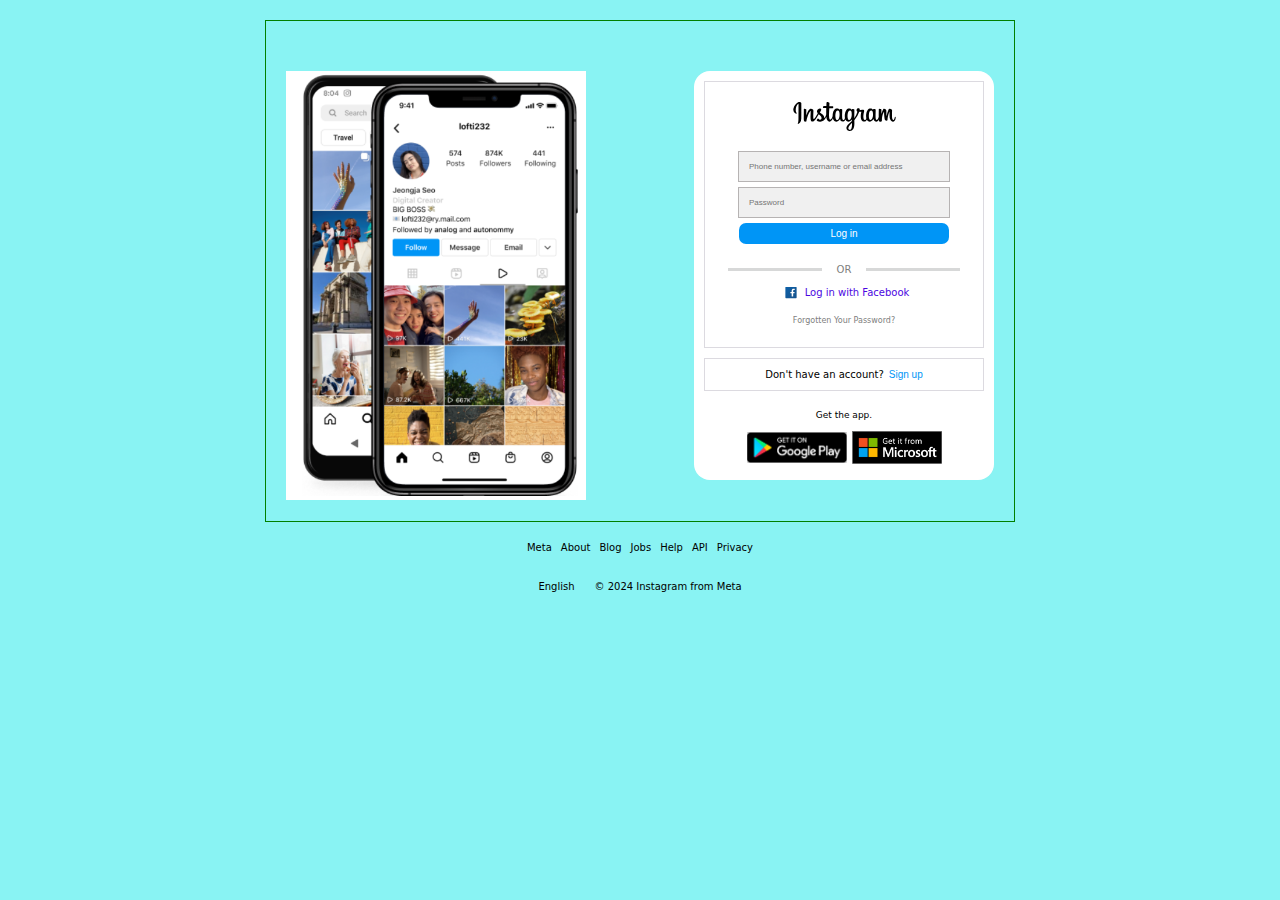
<file: instagarm.html>
<!DOCTYPE html>
<html lang="en">
<head>
    <meta charset="UTF-8">
    <meta name="viewport" content="width=device-width, initial-scale=1.0">
    <title>Instagram</title>
    <link rel="stylesheet" href="instagram.css">
</head>
<body>

    <div class="card_container">
            <div class="image_left_side_card_container">
                <img class="image_size_left_side" src="image.png" alt="">
            </div>

            <div class="Instagram_login_right_side_container gap" >
                <div class="Instagram_top_container">
                    <div class="Instagram">
                        <svg aria-label="Instagram"  fill="currentColor" height="29" role="img" viewBox="32 4 113 32" width="103"><title>Instagram</title><path clip-rule="evenodd" d="M37.82 4.11c-2.32.97-4.86 3.7-5.66 7.13-1.02 4.34 3.21 6.17 3.56 5.57.4-.7-.76-.94-1-3.2-.3-2.9 1.05-6.16 2.75-7.58.32-.27.3.1.3.78l-.06 14.46c0 3.1-.13 4.07-.36 5.04-.23.98-.6 1.64-.33 1.9.32.28 1.68-.4 2.46-1.5a8.13 8.13 0 0 0 1.33-4.58c.07-2.06.06-5.33.07-7.19 0-1.7.03-6.71-.03-9.72-.02-.74-2.07-1.51-3.03-1.1Zm82.13 14.48a9.42 9.42 0 0 1-.88 3.75c-.85 1.72-2.63 2.25-3.39-.22-.4-1.34-.43-3.59-.13-5.47.3-1.9 1.14-3.35 2.53-3.22 1.38.13 2.02 1.9 1.87 5.16ZM96.8 28.57c-.02 2.67-.44 5.01-1.34 5.7-1.29.96-3 .23-2.65-1.72.31-1.72 1.8-3.48 4-5.64l-.01 1.66Zm-.35-10a10.56 10.56 0 0 1-.88 3.77c-.85 1.72-2.64 2.25-3.39-.22-.5-1.69-.38-3.87-.13-5.25.33-1.78 1.12-3.44 2.53-3.44 1.38 0 2.06 1.5 1.87 5.14Zm-13.41-.02a9.54 9.54 0 0 1-.87 3.8c-.88 1.7-2.63 2.24-3.4-.23-.55-1.77-.36-4.2-.13-5.5.34-1.95 1.2-3.32 2.53-3.2 1.38.14 2.04 1.9 1.87 5.13Zm61.45 1.81c-.33 0-.49.35-.61.93-.44 2.02-.9 2.48-1.5 2.48-.66 0-1.26-1-1.42-3-.12-1.58-.1-4.48.06-7.37.03-.59-.14-1.17-1.73-1.75-.68-.25-1.68-.62-2.17.58a29.65 29.65 0 0 0-2.08 7.14c0 .06-.08.07-.1-.06-.07-.87-.26-2.46-.28-5.79 0-.65-.14-1.2-.86-1.65-.47-.3-1.88-.81-2.4-.2-.43.5-.94 1.87-1.47 3.48l-.74 2.2.01-4.88c0-.5-.34-.67-.45-.7a9.54 9.54 0 0 0-1.8-.37c-.48 0-.6.27-.6.67 0 .05-.08 4.65-.08 7.87v.46c-.27 1.48-1.14 3.49-2.09 3.49s-1.4-.84-1.4-4.68c0-2.24.07-3.21.1-4.83.02-.94.06-1.65.06-1.81-.01-.5-.87-.75-1.27-.85-.4-.09-.76-.13-1.03-.11-.4.02-.67.27-.67.62v.55a3.71 3.71 0 0 0-1.83-1.49c-1.44-.43-2.94-.05-4.07 1.53a9.31 9.31 0 0 0-1.66 4.73c-.16 1.5-.1 3.01.17 4.3-.33 1.44-.96 2.04-1.64 2.04-.99 0-1.7-1.62-1.62-4.4.06-1.84.42-3.13.82-4.99.17-.8.04-1.2-.31-1.6-.32-.37-1-.56-1.99-.33-.7.16-1.7.34-2.6.47 0 0 .05-.21.1-.6.23-2.03-1.98-1.87-2.69-1.22-.42.39-.7.84-.82 1.67-.17 1.3.9 1.91.9 1.91a22.22 22.22 0 0 1-3.4 7.23v-.7c-.01-3.36.03-6 .05-6.95.02-.94.06-1.63.06-1.8 0-.36-.22-.5-.66-.67-.4-.16-.86-.26-1.34-.3-.6-.05-.97.27-.96.65v.52a3.7 3.7 0 0 0-1.84-1.49c-1.44-.43-2.94-.05-4.07 1.53a10.1 10.1 0 0 0-1.66 4.72c-.15 1.57-.13 2.9.09 4.04-.23 1.13-.89 2.3-1.63 2.3-.95 0-1.5-.83-1.5-4.67 0-2.24.07-3.21.1-4.83.02-.94.06-1.65.06-1.81 0-.5-.87-.75-1.27-.85-.42-.1-.79-.13-1.06-.1-.37.02-.63.35-.63.6v.56a3.7 3.7 0 0 0-1.84-1.49c-1.44-.43-2.93-.04-4.07 1.53-.75 1.03-1.35 2.17-1.66 4.7a15.8 15.8 0 0 0-.12 2.04c-.3 1.81-1.61 3.9-2.68 3.9-.63 0-1.23-1.21-1.23-3.8 0-3.45.22-8.36.25-8.83l1.62-.03c.68 0 1.29.01 2.19-.04.45-.02.88-1.64.42-1.84-.21-.09-1.7-.17-2.3-.18-.5-.01-1.88-.11-1.88-.11s.13-3.26.16-3.6c.02-.3-.35-.44-.57-.53a7.77 7.77 0 0 0-1.53-.44c-.76-.15-1.1 0-1.17.64-.1.97-.15 3.82-.15 3.82-.56 0-2.47-.11-3.02-.11-.52 0-1.08 2.22-.36 2.25l3.2.09-.03 6.53v.47c-.53 2.73-2.37 4.2-2.37 4.2.4-1.8-.42-3.15-1.87-4.3-.54-.42-1.6-1.22-2.79-2.1 0 0 .69-.68 1.3-2.04.43-.96.45-2.06-.61-2.3-1.75-.41-3.2.87-3.63 2.25a2.61 2.61 0 0 0 .5 2.66l.15.19c-.4.76-.94 1.78-1.4 2.58-1.27 2.2-2.24 3.95-2.97 3.95-.58 0-.57-1.77-.57-3.43 0-1.43.1-3.58.19-5.8.03-.74-.34-1.16-.96-1.54a4.33 4.33 0 0 0-1.64-.69c-.7 0-2.7.1-4.6 5.57-.23.69-.7 1.94-.7 1.94l.04-6.57c0-.16-.08-.3-.27-.4a4.68 4.68 0 0 0-1.93-.54c-.36 0-.54.17-.54.5l-.07 10.3c0 .78.02 1.69.1 2.09.08.4.2.72.36.91.15.2.33.34.62.4.28.06 1.78.25 1.86-.32.1-.69.1-1.43.89-4.2 1.22-4.31 2.82-6.42 3.58-7.16.13-.14.28-.14.27.07l-.22 5.32c-.2 5.37.78 6.36 2.17 6.36 1.07 0 2.58-1.06 4.2-3.74l2.7-4.5 1.58 1.46c1.28 1.2 1.7 2.36 1.42 3.45-.21.83-1.02 1.7-2.44.86-.42-.25-.6-.44-1.01-.71-.23-.15-.57-.2-.78-.04-.53.4-.84.92-1.01 1.55-.17.61.45.94 1.09 1.22.55.25 1.74.47 2.5.5 2.94.1 5.3-1.42 6.94-5.34.3 3.38 1.55 5.3 3.72 5.3 1.45 0 2.91-1.88 3.55-3.72.18.75.45 1.4.8 1.96 1.68 2.65 4.93 2.07 6.56-.18.5-.69.58-.94.58-.94a3.07 3.07 0 0 0 2.94 2.87c1.1 0 2.23-.52 3.03-2.31.09.2.2.38.3.56 1.68 2.65 4.93 2.07 6.56-.18l.2-.28.05 1.4-1.5 1.37c-2.52 2.3-4.44 4.05-4.58 6.09-.18 2.6 1.93 3.56 3.53 3.69a4.5 4.5 0 0 0 4.04-2.11c.78-1.15 1.3-3.63 1.26-6.08l-.06-3.56a28.55 28.55 0 0 0 5.42-9.44s.93.01 1.92-.05c.32-.02.41.04.35.27-.07.28-1.25 4.84-.17 7.88.74 2.08 2.4 2.75 3.4 2.75 1.15 0 2.26-.87 2.85-2.17l.23.42c1.68 2.65 4.92 2.07 6.56-.18.37-.5.58-.94.58-.94.36 2.2 2.07 2.88 3.05 2.88 1.02 0 2-.42 2.78-2.28.03.82.08 1.49.16 1.7.05.13.34.3.56.37.93.34 1.88.18 2.24.11.24-.05.43-.25.46-.75.07-1.33.03-3.56.43-5.21.67-2.79 1.3-3.87 1.6-4.4.17-.3.36-.35.37-.03.01.64.04 2.52.3 5.05.2 1.86.46 2.96.65 3.3.57 1 1.27 1.05 1.83 1.05.36 0 1.12-.1 1.05-.73-.03-.31.02-2.22.7-4.96.43-1.79 1.15-3.4 1.41-4 .1-.21.15-.04.15 0-.06 1.22-.18 5.25.32 7.46.68 2.98 2.65 3.32 3.34 3.32 1.47 0 2.67-1.12 3.07-4.05.1-.7-.05-1.25-.48-1.25Z" fill="currentColor" fill-rule="evenodd"></path></svg>
                    </div>
            
                    <div class="button_container">
                        <input class="ph_un_text" type="text" placeholder="Phone number, username or email address">
                        <input class="passtext" type="password" placeholder="Password">
                        <button type="submit" class="Login">Log in</button>
                    </div>
            
                    <div class="or">
                        <input type="text" class="border_bottom_left">
                        <p>OR</p>
                        <input type="text" class="border_bottom_right">
                    </div>
            
                    <div class="facebook_container">
                        <svg xmlns="http://www.w3.org/2000/svg" width="24" height="15" viewBox="0 0 48 48">
                        <linearGradient  id="awSgIinfw5_FS5MLHI~A9a_yGcWL8copNNQ_gr1" x1="6.228" x2="42.077" y1="4.896" y2="43.432" gradientUnits="userSpaceOnUse"><stop offset="0" stop-color="#0d61a9"></stop><stop offset="1" stop-color="#16528c"></stop></linearGradient><path fill="url(#awSgIinfw5_FS5MLHI~A9a_yGcWL8copNNQ_gr1)" d="M42,40c0,1.105-0.895,2-2,2H8c-1.105,0-2-0.895-2-2V8c0-1.105,0.895-2,2-2h32	c1.105,0,2,0.895,2,2V40z"></path><path d="M25,38V27h-4v-6h4v-2.138c0-5.042,2.666-7.818,7.505-7.818c1.995,0,3.077,0.14,3.598,0.208	l0.858,0.111L37,12.224L37,17h-3.635C32.237,17,32,18.378,32,19.535V21h4.723l-0.928,6H32v11H25z" opacity=".05"></path><path d="M25.5,37.5v-11h-4v-5h4v-2.638c0-4.788,2.422-7.318,7.005-7.318c1.971,0,3.03,0.138,3.54,0.204	l0.436,0.057l0.02,0.442V16.5h-3.135c-1.623,0-1.865,1.901-1.865,3.035V21.5h4.64l-0.773,5H31.5v11H25.5z" opacity=".07"></path><path fill="#fff" d="M33.365,16H36v-3.754c-0.492-0.064-1.531-0.203-3.495-0.203c-4.101,0-6.505,2.08-6.505,6.819V22h-4v4	h4v11h5V26h3.938l0.618-4H31v-2.465C31,17.661,31.612,16,33.365,16z"></path>
                        </svg>
                        <a class="facebook_link" href="https://www.facebook.com/login.php?skip_api_login=1&api_key=124024574287414&kid_directed_site=0&app_id=124024574287414&signed_next=1&next=https%3A%2F%2Fwww.facebook.com%2Fdialog%2Foauth%3Fclient_id%3D124024574287414%26locale%3Den_GB%26redirect_uri%3Dhttps%253A%252F%252Fwww.instagram.com%252Faccounts%252Fsignup%252F%26response_type%3Dcode%252Cgranted_scopes%26scope%3Demail%26state%3D%257B%2522fbLoginKey%2522%253A%2522w1nz3s1s31ngqgdyhl4bl6lrt15sf54g7di4xz1g74jiyjaq5hx%2522%252C%2522fbLoginReturnURL%2522%253A%2522%252Ffxcal%252Fdisclosure%252F%253Fnext%253D%25252Fgoogle%25252F%2522%257D%26ret%3Dlogin%26fbapp_pres%3D0%26logger_id%3D3bfdfe57-07a6-4eef-9b6e-44c9404fe72c%26tp%3Dunspecified&cancel_url=https%3A%2F%2Fwww.instagram.com%2Faccounts%2Fsignup%2F%3Ferror%3Daccess_denied%26error_code%3D200%26error_description%3DPermissions%2Berror%26error_reason%3Duser_denied%26state%3D%257B%2522fbLoginKey%2522%253A%2522w1nz3s1s31ngqgdyhl4bl6lrt15sf54g7di4xz1g74jiyjaq5hx%2522%252C%2522fbLoginReturnURL%2522%253A%2522%252Ffxcal%252Fdisclosure%252F%253Fnext%253D%25252Fgoogle%25252F%2522%257D%23_%3D_&display=page&locale=en_GB&pl_dbl=0">
                        Log in with Facebook
                    </a>
                    </div>
                    
                    <div class="forgotten_password_container">
                        <a class="forgotten_password" href="https://www.instagram.com/accounts/password/reset/">Forgotten Your Password?</a>
                    </div>
                </div>

                <div class="footer_section">
                    <p class="dont_have_account">Don't have an account?</p>
                    <a href="https://www.instagram.com/accounts/emailsignup/">
                        <button type="submit" class="SignUp">Sign up</button>
                    </a> 
                </div>

                <div class="playstore_buttons_container">
                    <p class="get_the_app">Get the app.</p>
                    <div class="playstorebuttons">
                        <a href="https://play.google.com/store/apps/details?id=com.instagram.android&referrer=ig_mid%3DE357D83A-E064-4603-A102-B652B291FCC2%26utm_campaign%3DloginPage%26utm_content%3Dlo%26utm_source%3Dinstagramweb%26utm_medium%3Dbadge%26original_referrer%3Dhttps%253A%252F%252Fwww.google.com%252F&pli=1">
                            <img src="google_play_button.png" class="google_playstore_button_image" alt="">
                            <title>Google PlayStore</title>
                        </a>
                        <a href="ms-windows-store://pdp/?productid=9nblggh5l9xt&referrer=appbadge&source=www.instagram.com&mode=mini&pos=0%2C0%2C1536%2C816">
                            <img src="microsoft_button.png" class="microsoft_button_image" alt="">
                            <title>Microsoft Button</title>
                        </a>
                    </div>
                </div>
            </div>
        
               
    </div>

    <footer class="last_footer_section_container">
        <div class="last_footer_firstrow">
            <a class="decor" href="https://about.meta.com/">Meta</a>
            <a class="decor" href="https://about.instagram.com/">About</a>
            <a class="decor" href="https://about.instagram.com/blog/">Blog</a>
            <a class="decor" href="https://www.instagram.com/about/jobs/">Jobs</a>
            <a class="decor" href="https://help.instagram.com/">Help</a>
            <a class="decor" href="https://developers.facebook.com/docs/instagram">API</a>
            <a class="decor" href="https://privacycenter.instagram.com/policy/?entry_point=ig_help_center_data_policy_redirect">Privacy</a>
        </div>
        <div class="last_footer_secondrow">
            <p>English</p>
            <p>© 2024 Instagram from Meta</p>
        </div>
    </footer>



    
    
</body>
</html>
</file>
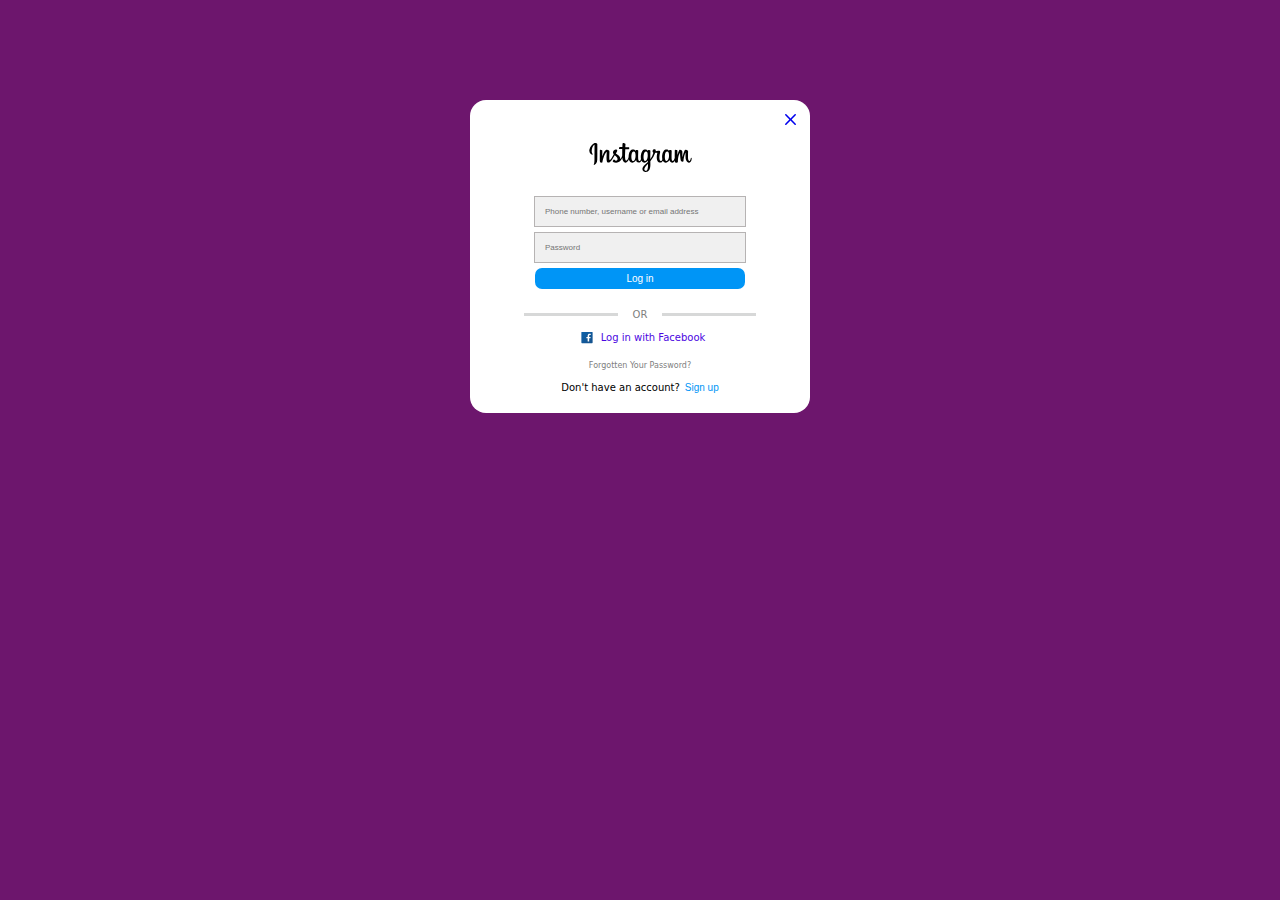
<file: popup.html>
<!DOCTYPE html>
<html lang="en">
<head>
    <meta charset="UTF-8">
    <meta name="viewport" content="width=device-width, initial-scale=1.0">
    <title>Document</title>
    <link rel="stylesheet" href="pop.css">
</head>
<body>

    
        <div class="card" >
            <div class="Close_button" >
                <a href="index.html">
                    <svg xmlns="http://www.w3.org/2000/svg" width="25" height=25" fill="currentColor" viewBox="0 0 16 16">
                        <path d="M4.646 4.646a.5.5 0 0 1 .708 0L8 7.293l2.646-2.647a.5.5 0 0 1 .708.708L8.707 8l2.647 2.646a.5.5 0 0 1-.708.708L8 8.707l-2.646 2.647a.5.5 0 0 1-.708-.708L7.293 8 4.646 5.354a.5.5 0 0 1 0-.708"/>
                      </svg>
                </a>
            </div>
    
            <div class="Instagram">
                <svg aria-label="Instagram"  fill="currentColor" height="29" role="img" viewBox="32 4 113 32" width="103"><title>Instagram</title><path clip-rule="evenodd" d="M37.82 4.11c-2.32.97-4.86 3.7-5.66 7.13-1.02 4.34 3.21 6.17 3.56 5.57.4-.7-.76-.94-1-3.2-.3-2.9 1.05-6.16 2.75-7.58.32-.27.3.1.3.78l-.06 14.46c0 3.1-.13 4.07-.36 5.04-.23.98-.6 1.64-.33 1.9.32.28 1.68-.4 2.46-1.5a8.13 8.13 0 0 0 1.33-4.58c.07-2.06.06-5.33.07-7.19 0-1.7.03-6.71-.03-9.72-.02-.74-2.07-1.51-3.03-1.1Zm82.13 14.48a9.42 9.42 0 0 1-.88 3.75c-.85 1.72-2.63 2.25-3.39-.22-.4-1.34-.43-3.59-.13-5.47.3-1.9 1.14-3.35 2.53-3.22 1.38.13 2.02 1.9 1.87 5.16ZM96.8 28.57c-.02 2.67-.44 5.01-1.34 5.7-1.29.96-3 .23-2.65-1.72.31-1.72 1.8-3.48 4-5.64l-.01 1.66Zm-.35-10a10.56 10.56 0 0 1-.88 3.77c-.85 1.72-2.64 2.25-3.39-.22-.5-1.69-.38-3.87-.13-5.25.33-1.78 1.12-3.44 2.53-3.44 1.38 0 2.06 1.5 1.87 5.14Zm-13.41-.02a9.54 9.54 0 0 1-.87 3.8c-.88 1.7-2.63 2.24-3.4-.23-.55-1.77-.36-4.2-.13-5.5.34-1.95 1.2-3.32 2.53-3.2 1.38.14 2.04 1.9 1.87 5.13Zm61.45 1.81c-.33 0-.49.35-.61.93-.44 2.02-.9 2.48-1.5 2.48-.66 0-1.26-1-1.42-3-.12-1.58-.1-4.48.06-7.37.03-.59-.14-1.17-1.73-1.75-.68-.25-1.68-.62-2.17.58a29.65 29.65 0 0 0-2.08 7.14c0 .06-.08.07-.1-.06-.07-.87-.26-2.46-.28-5.79 0-.65-.14-1.2-.86-1.65-.47-.3-1.88-.81-2.4-.2-.43.5-.94 1.87-1.47 3.48l-.74 2.2.01-4.88c0-.5-.34-.67-.45-.7a9.54 9.54 0 0 0-1.8-.37c-.48 0-.6.27-.6.67 0 .05-.08 4.65-.08 7.87v.46c-.27 1.48-1.14 3.49-2.09 3.49s-1.4-.84-1.4-4.68c0-2.24.07-3.21.1-4.83.02-.94.06-1.65.06-1.81-.01-.5-.87-.75-1.27-.85-.4-.09-.76-.13-1.03-.11-.4.02-.67.27-.67.62v.55a3.71 3.71 0 0 0-1.83-1.49c-1.44-.43-2.94-.05-4.07 1.53a9.31 9.31 0 0 0-1.66 4.73c-.16 1.5-.1 3.01.17 4.3-.33 1.44-.96 2.04-1.64 2.04-.99 0-1.7-1.62-1.62-4.4.06-1.84.42-3.13.82-4.99.17-.8.04-1.2-.31-1.6-.32-.37-1-.56-1.99-.33-.7.16-1.7.34-2.6.47 0 0 .05-.21.1-.6.23-2.03-1.98-1.87-2.69-1.22-.42.39-.7.84-.82 1.67-.17 1.3.9 1.91.9 1.91a22.22 22.22 0 0 1-3.4 7.23v-.7c-.01-3.36.03-6 .05-6.95.02-.94.06-1.63.06-1.8 0-.36-.22-.5-.66-.67-.4-.16-.86-.26-1.34-.3-.6-.05-.97.27-.96.65v.52a3.7 3.7 0 0 0-1.84-1.49c-1.44-.43-2.94-.05-4.07 1.53a10.1 10.1 0 0 0-1.66 4.72c-.15 1.57-.13 2.9.09 4.04-.23 1.13-.89 2.3-1.63 2.3-.95 0-1.5-.83-1.5-4.67 0-2.24.07-3.21.1-4.83.02-.94.06-1.65.06-1.81 0-.5-.87-.75-1.27-.85-.42-.1-.79-.13-1.06-.1-.37.02-.63.35-.63.6v.56a3.7 3.7 0 0 0-1.84-1.49c-1.44-.43-2.93-.04-4.07 1.53-.75 1.03-1.35 2.17-1.66 4.7a15.8 15.8 0 0 0-.12 2.04c-.3 1.81-1.61 3.9-2.68 3.9-.63 0-1.23-1.21-1.23-3.8 0-3.45.22-8.36.25-8.83l1.62-.03c.68 0 1.29.01 2.19-.04.45-.02.88-1.64.42-1.84-.21-.09-1.7-.17-2.3-.18-.5-.01-1.88-.11-1.88-.11s.13-3.26.16-3.6c.02-.3-.35-.44-.57-.53a7.77 7.77 0 0 0-1.53-.44c-.76-.15-1.1 0-1.17.64-.1.97-.15 3.82-.15 3.82-.56 0-2.47-.11-3.02-.11-.52 0-1.08 2.22-.36 2.25l3.2.09-.03 6.53v.47c-.53 2.73-2.37 4.2-2.37 4.2.4-1.8-.42-3.15-1.87-4.3-.54-.42-1.6-1.22-2.79-2.1 0 0 .69-.68 1.3-2.04.43-.96.45-2.06-.61-2.3-1.75-.41-3.2.87-3.63 2.25a2.61 2.61 0 0 0 .5 2.66l.15.19c-.4.76-.94 1.78-1.4 2.58-1.27 2.2-2.24 3.95-2.97 3.95-.58 0-.57-1.77-.57-3.43 0-1.43.1-3.58.19-5.8.03-.74-.34-1.16-.96-1.54a4.33 4.33 0 0 0-1.64-.69c-.7 0-2.7.1-4.6 5.57-.23.69-.7 1.94-.7 1.94l.04-6.57c0-.16-.08-.3-.27-.4a4.68 4.68 0 0 0-1.93-.54c-.36 0-.54.17-.54.5l-.07 10.3c0 .78.02 1.69.1 2.09.08.4.2.72.36.91.15.2.33.34.62.4.28.06 1.78.25 1.86-.32.1-.69.1-1.43.89-4.2 1.22-4.31 2.82-6.42 3.58-7.16.13-.14.28-.14.27.07l-.22 5.32c-.2 5.37.78 6.36 2.17 6.36 1.07 0 2.58-1.06 4.2-3.74l2.7-4.5 1.58 1.46c1.28 1.2 1.7 2.36 1.42 3.45-.21.83-1.02 1.7-2.44.86-.42-.25-.6-.44-1.01-.71-.23-.15-.57-.2-.78-.04-.53.4-.84.92-1.01 1.55-.17.61.45.94 1.09 1.22.55.25 1.74.47 2.5.5 2.94.1 5.3-1.42 6.94-5.34.3 3.38 1.55 5.3 3.72 5.3 1.45 0 2.91-1.88 3.55-3.72.18.75.45 1.4.8 1.96 1.68 2.65 4.93 2.07 6.56-.18.5-.69.58-.94.58-.94a3.07 3.07 0 0 0 2.94 2.87c1.1 0 2.23-.52 3.03-2.31.09.2.2.38.3.56 1.68 2.65 4.93 2.07 6.56-.18l.2-.28.05 1.4-1.5 1.37c-2.52 2.3-4.44 4.05-4.58 6.09-.18 2.6 1.93 3.56 3.53 3.69a4.5 4.5 0 0 0 4.04-2.11c.78-1.15 1.3-3.63 1.26-6.08l-.06-3.56a28.55 28.55 0 0 0 5.42-9.44s.93.01 1.92-.05c.32-.02.41.04.35.27-.07.28-1.25 4.84-.17 7.88.74 2.08 2.4 2.75 3.4 2.75 1.15 0 2.26-.87 2.85-2.17l.23.42c1.68 2.65 4.92 2.07 6.56-.18.37-.5.58-.94.58-.94.36 2.2 2.07 2.88 3.05 2.88 1.02 0 2-.42 2.78-2.28.03.82.08 1.49.16 1.7.05.13.34.3.56.37.93.34 1.88.18 2.24.11.24-.05.43-.25.46-.75.07-1.33.03-3.56.43-5.21.67-2.79 1.3-3.87 1.6-4.4.17-.3.36-.35.37-.03.01.64.04 2.52.3 5.05.2 1.86.46 2.96.65 3.3.57 1 1.27 1.05 1.83 1.05.36 0 1.12-.1 1.05-.73-.03-.31.02-2.22.7-4.96.43-1.79 1.15-3.4 1.41-4 .1-.21.15-.04.15 0-.06 1.22-.18 5.25.32 7.46.68 2.98 2.65 3.32 3.34 3.32 1.47 0 2.67-1.12 3.07-4.05.1-.7-.05-1.25-.48-1.25Z" fill="currentColor" fill-rule="evenodd"></path></svg>
            </div>
    
            <div class="button_container">
                <input class="ph_un_text" type="text" placeholder="Phone number, username or email address">
                <input class="passtext" type="password" placeholder="Password">
                <button type="submit" class="Login">Log in</button>
            </div>
    
                
    
            <div class="or">
                <input type="text" class="border_bottom_left">
                <p>OR</p>
                <input type="text" class="border_bottom_right">
            </div>
    
            <div class="facebook_container">
                <svg xmlns="http://www.w3.org/2000/svg" width="24" height="15" viewBox="0 0 48 48">
                <linearGradient  id="awSgIinfw5_FS5MLHI~A9a_yGcWL8copNNQ_gr1" x1="6.228" x2="42.077" y1="4.896" y2="43.432" gradientUnits="userSpaceOnUse"><stop offset="0" stop-color="#0d61a9"></stop><stop offset="1" stop-color="#16528c"></stop></linearGradient><path fill="url(#awSgIinfw5_FS5MLHI~A9a_yGcWL8copNNQ_gr1)" d="M42,40c0,1.105-0.895,2-2,2H8c-1.105,0-2-0.895-2-2V8c0-1.105,0.895-2,2-2h32	c1.105,0,2,0.895,2,2V40z"></path><path d="M25,38V27h-4v-6h4v-2.138c0-5.042,2.666-7.818,7.505-7.818c1.995,0,3.077,0.14,3.598,0.208	l0.858,0.111L37,12.224L37,17h-3.635C32.237,17,32,18.378,32,19.535V21h4.723l-0.928,6H32v11H25z" opacity=".05"></path><path d="M25.5,37.5v-11h-4v-5h4v-2.638c0-4.788,2.422-7.318,7.005-7.318c1.971,0,3.03,0.138,3.54,0.204	l0.436,0.057l0.02,0.442V16.5h-3.135c-1.623,0-1.865,1.901-1.865,3.035V21.5h4.64l-0.773,5H31.5v11H25.5z" opacity=".07"></path><path fill="#fff" d="M33.365,16H36v-3.754c-0.492-0.064-1.531-0.203-3.495-0.203c-4.101,0-6.505,2.08-6.505,6.819V22h-4v4	h4v11h5V26h3.938l0.618-4H31v-2.465C31,17.661,31.612,16,33.365,16z"></path>
                </svg>
                <a class="facebook_link" href="https://www.facebook.com/login.php?skip_api_login=1&api_key=124024574287414&kid_directed_site=0&app_id=124024574287414&signed_next=1&next=https%3A%2F%2Fwww.facebook.com%2Fdialog%2Foauth%3Fclient_id%3D124024574287414%26locale%3Den_GB%26redirect_uri%3Dhttps%253A%252F%252Fwww.instagram.com%252Faccounts%252Fsignup%252F%26response_type%3Dcode%252Cgranted_scopes%26scope%3Demail%26state%3D%257B%2522fbLoginKey%2522%253A%2522w1nz3s1s31ngqgdyhl4bl6lrt15sf54g7di4xz1g74jiyjaq5hx%2522%252C%2522fbLoginReturnURL%2522%253A%2522%252Ffxcal%252Fdisclosure%252F%253Fnext%253D%25252Fgoogle%25252F%2522%257D%26ret%3Dlogin%26fbapp_pres%3D0%26logger_id%3D3bfdfe57-07a6-4eef-9b6e-44c9404fe72c%26tp%3Dunspecified&cancel_url=https%3A%2F%2Fwww.instagram.com%2Faccounts%2Fsignup%2F%3Ferror%3Daccess_denied%26error_code%3D200%26error_description%3DPermissions%2Berror%26error_reason%3Duser_denied%26state%3D%257B%2522fbLoginKey%2522%253A%2522w1nz3s1s31ngqgdyhl4bl6lrt15sf54g7di4xz1g74jiyjaq5hx%2522%252C%2522fbLoginReturnURL%2522%253A%2522%252Ffxcal%252Fdisclosure%252F%253Fnext%253D%25252Fgoogle%25252F%2522%257D%23_%3D_&display=page&locale=en_GB&pl_dbl=0">
                Log in with Facebook
            </a>
            </div>
            
            <div class="forgotten_password_container">
                <a class="forgotten_password" href="https://www.instagram.com/accounts/password/reset/">Forgotten Your Password?</a>
            </div>
    
            <footer class="footer_section">
                    <p class="dont_have_account">Don't have an account?</p>
                    <a href="https://www.instagram.com/accounts/emailsignup/">
                        <button type="submit" class="SignUp">Sign up</button>
                    </a> 
            </footer>
        </div>

    
</body>
</html>
</file>
<file: instagram.css>
body{
    font-family: system-ui, -apple-system, BlinkMacSystemFont, 'Segoe UI', Roboto, Oxygen, Ubuntu, Cantarell, 'Open Sans', 'Helvetica Neue', sans-serif;
    margin: 0;
    box-sizing: border-box;
    background-color: rgb(137, 243, 243);
}

.card_container{
    border: 1px solid green;
    width: 750px;
    margin: 20px auto;
    display: flex;
    padding: 250px 100px;
    position: relative;
    top: 0;
    bottom: 0;
    left: 0;
    right: 0;
    box-sizing: border-box;
}

.image_left_side_card_container{
    /* border: 1px solid green; */
    position: absolute;
    top :50px;
    left: 20px; 
    display: flex;
    width: 300px;  
    box-sizing: border-box;
}

.image_size_left_side{
    /* border: 1px solid green; */
    width: 100%;
    box-sizing: border-box;
    position: absolute;
}

/* insta right side */
.Instagram_login_right_side_container{
    background-color: white;
    border-radius: 16px;
    padding: 10px;
    /* border: 1px solid green; */
    position: absolute;
    display: flex;
    top :50px;
    right: 20px;
    width: 300px; 
    box-sizing: border-box;
    flex-direction: column;
}

.gap{
    display: flex;
    row-gap: 10px;
}

.Instagram_top_container{
    border: 1px solid rgb(220, 218, 224);
    padding-bottom: 20px;
    box-sizing: border-box;
    display: block;
    /* flex-direction: column; */
    width: 100%;
}

.Instagram{
    /* border: 1px solid rgb(210, 19, 19); */
    justify-content: center;
    padding-top: 20px;
    padding-bottom: 10px;
    display: flex;
}

.button_container{
    /* border: 1px solid rgb(210, 19, 19); */
    display: flex;
    padding: 10px;
    flex-direction: column;
    align-items: center;
    row-gap: 5px;
}

.ph_un_text{
    padding: 10px 0px 10px 10px;
    background-color: rgb(240, 240, 240);
    border: 1px solid rgb(182, 179, 179);
    font-size: 8px;
    width: 200px;
}

.passtext{
    padding: 10px 0px 10px 10px;
    background-color: rgb(240, 240, 240);
    border: 1px solid rgb(182, 179, 179);
    font-size: 8px;
    width: 200px;
}

.Login{
    padding: 5px;
    background-color: rgb(0, 149, 246);
    border: none;
    font-size: 10px;
    width: 210px;
    color: white;
    border-radius: 7px;
}

.border_bottom_left{
    /* border: 1px solid rgb(219, 26, 26); */
    width: 90px;
    background-color: rgb(215, 216, 216);
    border: none;
    height: 0.1px;
}


.or{
    /* border: 1px solid rgb(182, 179, 179); */
    display: flex;
    justify-content: center;
    align-items: center;
    gap: 15px;
    font-size: 10PX;
    font-weight: 500;
    color: gray;
}

.border_bottom_right{
    /* border: 1px solid rgb(219, 26, 26); */
    width: 90px;
    background-color: rgb(215, 216, 216);
    border: none;
    height: 0.1px;
}

.facebook_container{
    /* border: 1px solid rgb(75, 6, 225); */
    display: flex;
    justify-content: center;
    align-items: center;
    gap: 2px;
}

.facebook_link{
    text-decoration: none;
    color: rgb(75, 6, 225);
    font-size: 10px;
    font-family: system-ui, -apple-system, BlinkMacSystemFont, 'Segoe UI', Roboto, Oxygen, Ubuntu, Cantarell, 'Open Sans', 'Helvetica Neue', sans-serif;
    font-weight: 500;
}

.forgotten_password_container{
    /* border: 1px solid rgb(75, 6, 225); */
    text-align: center;
    margin-top: 8px;
}

.forgotten_password{
    text-decoration: none;
    color: gray;
    font-size: 8px;
}

.footer_section{
    border: 1px solid rgb(220, 218, 224);
    display: flex;
    align-items: center;
    justify-content: center;
    /* position: absolute; */
    /* left: 0; */
    /* bottom: 0; */
    gap: 5px;
    width: 100%;
    /* margin-top: 50px; */
    /* flex-direction: column; */
    /* bottom: 0; */
    /* margin: 20px 1px; */
    /* padding: 20px; */
    box-sizing: border-box;
}

.SignUp{
    border: none;
    padding: 10px 20px 7px 20px;
    color:  rgb(0, 149, 246);
    font-weight: 500;
    background-color: white;
    font-size: 10px;
    /* border: 1px solid rgb(75, 6, 225); */
    padding: 0px;
    text-align: center;
    margin-bottom: 6px;  
}

.dont_have_account{
    font-size: 10px;
    display: flex;
    /* border: 1px solid rgb(75, 6, 225); */
}

.playstore_buttons_container{
    /* border: 1px solid rgb(220, 218, 224); */
    display: block;
    gap: 5px;
    width: 100%;
    box-sizing: border-box;
}

.google_playstore_button_image{
    width: 100px;
}

.microsoft_button_image{
    width: 90px;
}

.get_the_app{
    /* border: 1px solid rgb(220, 218, 224); */
    font-size: 9px; 
    text-align: center;
   
}

.playstorebuttons{
    /* border: 1px solid rgb(220, 218, 224); */
    padding: 2px;
    display: flex;
    align-items: center;
    justify-content: center;
    gap: 5px;
}
/* insta right side */

.last_footer_section_container{
    /* border: 1px solid green; */
    width: 750px;
    margin: 0px auto;
    display: flex;
    padding: 30px 140px;
    position: relative;
}

.last_footer_firstrow{
    /* border: 2px solid rgb(206, 126, 15); */
    font-size: 10px;
    position: absolute;
    top:0;
    left: 0;
    width: 100%;
    display: flex;
    justify-content: center;
    box-sizing: border-box;
    gap: 9px;
}

.decor{
    text-decoration: none;
    color: black;
}

.last_footer_secondrow{
    /* border: 1px solid green; */
    font-size: 10px;
    position: absolute;
    width: 100%;
    display: flex;
    justify-content: center;
    /* box-sizing: border-box; */
    bottom: 0;
    left: 0;
    gap: 20px;
    margin-top: 0px;
}
</file>
<file: pop.css>
body{
    font-family: system-ui, -apple-system, BlinkMacSystemFont, 'Segoe UI', Roboto, Oxygen, Ubuntu, Cantarell, 'Open Sans', 'Helvetica Neue', sans-serif;
    margin: 100px auto;
    box-sizing: border-box;
    width: 340px;
    /* border: 1px solid rgb(234, 84, 84); */
    background-color: rgb(109, 22, 109);
}


.card{
    background-color: white;
    border-radius: 16px;
    padding-bottom: 10px;
}

.Close_button{
    top: 0;
    text-align: right;
    /* border: 1px solid rgb(210, 19, 19); */
    border-radius: 16px;
    padding: 7px;   
}

.Instagram{
    /* border: 1px solid rgb(210, 19, 19); */
    text-align: center;
    padding-bottom: 10px;
}

.button_container{
    /* border: 1px solid rgb(210, 19, 19); */
    display: flex;
    padding: 10px;
    flex-direction: column;
    align-items: center;
    row-gap: 5px;
}

.ph_un_text{
    padding: 10px 0px 10px 10px;
    background-color: rgb(240, 240, 240);
    border: 1px solid rgb(182, 179, 179);
    font-size: 8px;
    width: 200px;
}

.passtext{
    padding: 10px 0px 10px 10px;
    background-color: rgb(240, 240, 240);
    border: 1px solid rgb(182, 179, 179);
    font-size: 8px;
    width: 200px;

}

.Login{
    padding: 5px;
    background-color: rgb(0, 149, 246);
    border: none;
    font-size: 10px;
    width: 210px;
    color: white;
    border-radius: 7px;
}

.border_bottom_left{
    /* border: 1px solid rgb(219, 26, 26); */
    width: 90px;
    background-color: rgb(215, 216, 216);
    border: none;
    height: 0.1px;
}


.or{
    /* border: 1px solid rgb(182, 179, 179); */
    display: flex;
    justify-content: center;
    align-items: center;
    gap: 15px;
    font-size: 10PX;
    font-weight: 500;
    color: gray;
}

.border_bottom_right{
    /* border: 1px solid rgb(219, 26, 26); */
    width: 90px;
    background-color: rgb(215, 216, 216);
    border: none;
    height: 0.1px;
}

.facebook_container{
    /* border: 1px solid rgb(75, 6, 225); */
    display: flex;
    justify-content: center;
    align-items: center;
    gap: 2px;
}

.facebook_link{
    text-decoration: none;
    color: rgb(75, 6, 225);
    font-size: 10px;
    font-family: system-ui, -apple-system, BlinkMacSystemFont, 'Segoe UI', Roboto, Oxygen, Ubuntu, Cantarell, 'Open Sans', 'Helvetica Neue', sans-serif;
    font-weight: 500;
}

.forgotten_password_container{
    /* border: 1px solid rgb(75, 6, 225); */
    text-align: center;
    margin-top: 8px;
}

.forgotten_password{
    text-decoration: none;
    color: gray;
    font-size: 8px;
}

.footer_section{
    /* border: 1px solid rgb(75, 6, 225); */
    display: flex;
    align-items: center;
    justify-content: center;
    gap: 5px;
}

.SignUp{
    border: none;
    padding: 10px 20px 7px 20px;
    color:  rgb(0, 149, 246);
    font-weight: 500;
    background-color: white;
    font-size: 10px;
    /* border: 1px solid rgb(75, 6, 225); */
    padding: 0px;
    text-align: center;
    margin-bottom: 6px;
    
}

.dont_have_account{
    font-size: 10px;
    display: flex;
    /* border: 1px solid rgb(75, 6, 225); */
}
</file>
